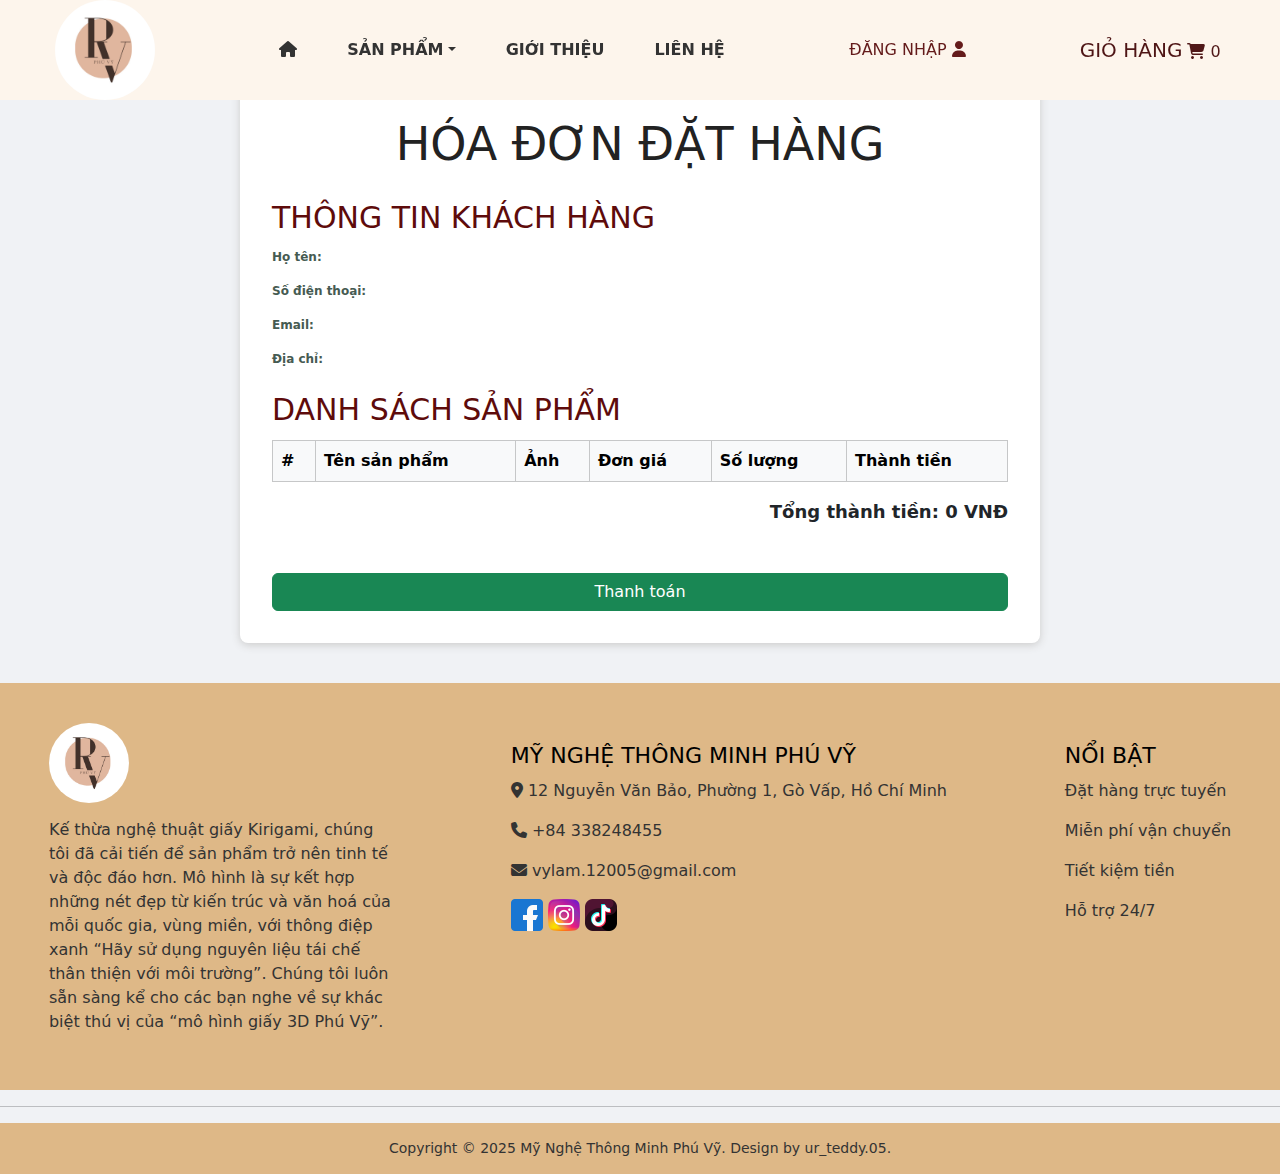
<file: html/hoadon.html>
<!DOCTYPE html>
<html lang="vi">
<head>
    <meta charset="UTF-8">
    <title>Hóa Đơn Đặt Hàng</title>
    <link href="https://cdn.jsdelivr.net/npm/bootstrap@5.3.3/dist/css/bootstrap.min.css" rel="stylesheet">
    <link rel="stylesheet" href="https://cdnjs.cloudflare.com/ajax/libs/font-awesome/6.5.0/css/all.min.css">
    <link rel="stylesheet" href="../css/style.css">
    <link rel="shortcut icon" href="../img/logo.jpg" type="image/x-icon">
    <script src="../js/login.js"></script>
    <style>
        .invoice-container { 
            max-width: 800px; 
            background: #fff; 
            border-radius: 8px; 
            box-shadow: 0 2px 8px #ccc; 
            padding: 32px; 
            margin: 0 auto;
        }
        .invoice-title { 
            text-align: center; 
            margin-bottom: 24px; 
            margin-top: 80px;
        }
        .invoice-section { 
            margin-bottom: 24px; 
        }
        .invoice-section h4 { 
            margin-bottom: 12px; 
        }
        .table th, .table td { 
            vertical-align: middle; 
        }
        .btn-pay {
             margin-top: 24px; 
             width: 100%; 
            }
    </style>
</head>
<body style="background:#f0f2f5;">
    <section id="header">
        <a href="index.html"><img src="../img/logo.jpg" alt="Logo" class="logo"></a>
        <div>
            <ul id="navbar">
                <li><a href="index.html"><i class="fas fa-home"></i></a></li>
                <li class="dropdown">
                    <a href="#" class="dropdown-toggle">SẢN PHẨM</a>
                    <ul class="dropdown-menu">
                        <li><a href="minsize.html">THIỆP GỖ 3D (SIZE NHỎ)</a></li>
                        <li><a href="largesize.html">THIỆP GỖ 3D (SIZE LỚN)</a></li>
                        <li><a href="popup.html">THIỆP 3D POPUP</a></li>
                        <li><a href="gift.html">QUÀ TẶNG - FREE</a></li>
                    </ul>
                </li>
                <li><a href="about.html">GIỚI THIỆU</a></li>
                <li><a href="contact.html">LIÊN HỆ</a></li>
            </ul>
        </div>
        <div id="login-button">
             <a href="login.html">ĐĂNG NHẬP <i class="fas fa-user"></i></a>
        </div>
        <div id="user-info"></div>
        <div id="cart">
            <a href="cart.html">
                <span class="cart-text">GIỎ HÀNG</span>
                <i class="fas fa-cart-shopping"></i> 
                <span class="cart-count">0</span>
            </a>
        </div>
    </section>

    <div class="invoice-container">
        <h2 class="invoice-title">HÓA ĐƠN ĐẶT HÀNG</h2>
        <div class="invoice-section" id="customer-info">
            <h4>Thông tin khách hàng</h4>
            <p><strong>Họ tên:</strong> <span id="info-name"></span></p>
            <p><strong>Số điện thoại:</strong> <span id="info-phone"></span></p>
            <p><strong>Email:</strong> <span id="info-email"></span></p>
            <p><strong>Địa chỉ:</strong> <span id="info-address"></span></p>
        </div>
        <div class="invoice-section">
            <h4>Danh sách sản phẩm</h4>
            <div class="table-responsive">
                <table class="table table-bordered align-middle">
                    <thead class="table-light">
                        <tr>
                            <th>#</th>
                            <th>Tên sản phẩm</th>
                            <th>Ảnh</th>
                            <th>Đơn giá</th>
                            <th>Số lượng</th>
                            <th>Thành tiền</th>
                        </tr>
                    </thead>
                    <tbody id="invoice-items"></tbody>
                </table>
            </div>
            <div style="text-align:right;font-size:18px;font-weight:bold;">
                Tổng thành tiền: <span id="invoice-total">0</span> VNĐ
            </div>
        </div>
        <button class="btn btn-success btn-pay" id="pay-btn">Thanh toán</button>
    </div>
    <!-- Modal chuyển khoản -->
<div id="payment-modal" class="modal" style="display:none;">
    <div class="modal-content" style="max-width:400px;margin:10% auto;padding:24px;position:relative;">
      <span class="close-modal" style="position:absolute;top:8px;right:16px;font-size:28px;cursor:pointer;">&times;</span>
      <h4>Thông tin chuyển khoản</h4>
      <p><b>Ngân hàng:</b> MB Bank</p>
      <p><b>Số tài khoản:</b> 0338248455</p>
      <p><b>Chủ tài khoản:</b> Lâm Phú Vỹ</p>
      <p><b>Nội dung:</b> [Họ tên] + [Số điện thoại]</p>
      <p><i>Vui lòng chuyển khoản đúng nội dung để xác nhận đơn hàng. <br>
    Mọi thông tin chi tiết về đơn hàng của bạn sẽ được gửi qua email!</i></p>

      <button id="close-payment" class="btn btn-primary" style="margin-top:12px;">Xác nhận</button>
    </div>
  </div>
    <section class="footer">
        <section class="information">
            <img src="../img/logo.jpg" alt="Logo" id="logo-footer">
            <p>Kế thừa nghệ thuật giấy Kirigami, chúng tôi đã cải tiến để sản phẩm trở nên tinh tế và độc đáo hơn. Mô hình là sự kết hợp những nét đẹp từ kiến trúc và văn hoá của mỗi quốc gia, vùng miền, với thông điệp xanh “Hãy sử dụng nguyên liệu tái chế thân thiện với môi trường”. Chúng tôi luôn sẵn sàng kể cho các bạn nghe về sự khác biệt thú vị của “mô hình giấy 3D Phú Vỹ”.</p>
        </section>
        <section class="contact">
            <h4>MỸ NGHỆ THÔNG MINH PHÚ VỸ</h4>
            <p><i class="fas fa-location-dot"></i> 12 Nguyễn Văn Bảo, Phường 1, Gò Vấp, Hồ Chí Minh</p>
            <p><i class="fas fa-phone"></i> +84 338248455</p>
            <p><i class="fas fa-envelope"></i> vylam.12005@gmail.com</p>
            <a href="https://www.facebook.com/lpvy.248" target="_blank"><img src="../img/facebook.png" alt="Logo facebook" class="logo-footer"></a>
            <a href="https://www.instagram.com/ur_teddy.05/" target="_blank"><img src="../img/instagram.png" alt="Logo instagram" class="logo-footer"></a>
            <a href="https://www.tiktok.com/@vyx.248?lang=vi-VN" target="_blank"><img src="../img/tiktok.png" alt="Logo tik" class="logo-footer"></a>
        </section>
        <section class="features">
            <h4>NỔI BẬT</h4>
            <p>Đặt hàng trực tuyến</p>
            <p>Miễn phí vận chuyển</p>
            <p>Tiết kiệm tiền</p>
            <p>Hỗ trợ 24/7</p>
        </section>
     </section>
     <hr>
     <p class="copyright">Copyright &copy; 2025 Mỹ Nghệ Thông Minh Phú Vỹ. Design by ur_teddy.05.</p>
    <script>
    // Hiển thị thông tin khách hàng
    const info = JSON.parse(localStorage.getItem('orderInfo')) || {};
    document.getElementById('info-name').textContent = info.name || '';
    document.getElementById('info-phone').textContent = info.phone || '';
    document.getElementById('info-email').textContent = info.email || '';
    document.getElementById('info-address').textContent = info.address || '';

    // Hiển thị danh sách sản phẩm và tổng tiền
    const cart = JSON.parse(localStorage.getItem('cart')) || [];
    const invoiceItems = document.getElementById('invoice-items');
    let total = 0;
    cart.forEach((item, idx) => {
        const itemTotal = item.price * item.quantity;
        total += itemTotal;
        const row = document.createElement('tr');
        row.innerHTML = `
            <td>${idx + 1}</td>
            <td>${item.name}</td>
            <td><img src="${item.image}" alt="${item.name}" width="80"></td>
            <td>${item.price.toLocaleString()} VNĐ</td>
            <td>${item.quantity}</td>
            <td>${itemTotal.toLocaleString()} VNĐ</td>
        `;
        invoiceItems.appendChild(row);
    });
    document.getElementById('invoice-total').textContent = total.toLocaleString();

    // Xử lý nút thanh toán
    document.getElementById('pay-btn').onclick = function() {
        alert('Cảm ơn bạn đã đặt hàng! Đơn hàng của bạn đang được xử lý.');
        // Xóa giỏ hàng và thông tin đặt hàng
        localStorage.removeItem('cart');
        localStorage.removeItem('orderInfo');
        window.location.href = 'index.html';
    }
    document.getElementById('pay-btn').onclick = function() {
    // Hiện modal chuyển khoản thay vì alert và chuyển trang
    document.getElementById('payment-modal').style.display = 'flex';
};

// Đóng modal khi nhấn nút hoặc dấu X
document.getElementById('close-payment').onclick = function() {
    document.getElementById('payment-modal').style.display = 'none';
    // Sau khi đóng modal, có thể xóa giỏ hàng và chuyển trang nếu muốn:
    localStorage.removeItem('cart');
    localStorage.removeItem('orderInfo');
    window.location.href = 'index.html';
};
document.querySelector('.close-modal').onclick = function() {
    document.getElementById('payment-modal').style.display = 'none';
    localStorage.removeItem('cart');
    localStorage.removeItem('orderInfo');
    window.location.href = 'index.html';
};
    </script>
</body>
</html>
</file>
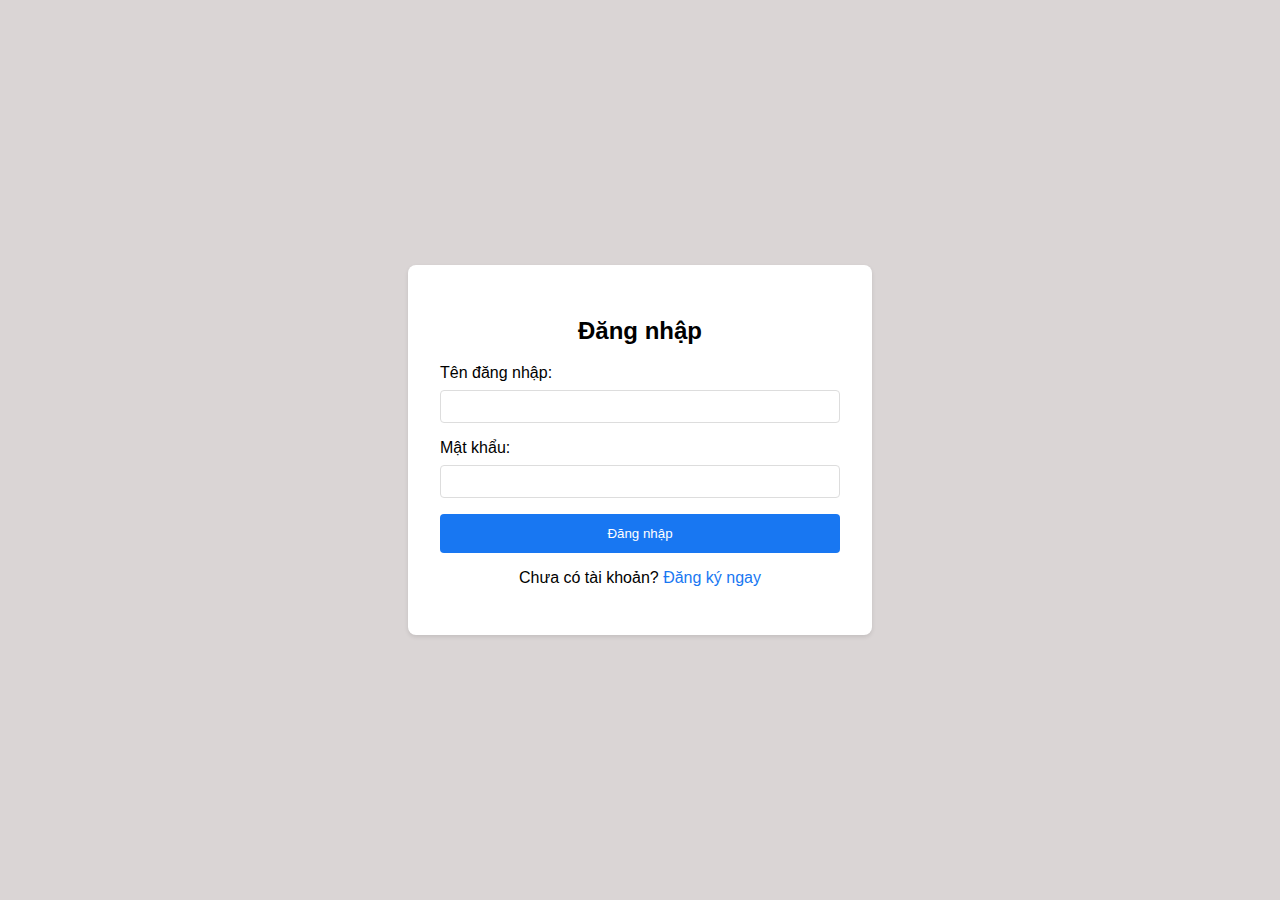
<file: html/login.html>
<!DOCTYPE html>
<html lang="en">
<head>
    <meta charset="UTF-8">
    <meta name="viewport" content="width=device-width, initial-scale=1.0">
    <title>Đăng nhập</title>
    <style>
        body {
            font-family: Arial, sans-serif;
            display: flex;
            justify-content: center;
            align-items: center;
            height: 100vh;
            margin: 0;
            background-color: rgba(215, 210, 210, 0.926);
        }
        .login-container {
            background-color: white;
            padding: 2rem;
            border-radius: 8px;
            box-shadow: 0 2px 4px rgba(0, 0, 0, 0.1);
            width: 100%;
            max-width: 400px;
        }
        .form-group {
            margin-bottom: 1rem;
        }
        .form-group label {
            display: block;
            margin-bottom: 0.5rem;
        }
        .form-group input {
            width: 100%;
            padding: 0.5rem;
            border: 1px solid #ddd;
            border-radius: 4px;
            box-sizing: border-box;
        }
        .btn {
            background-color: #1877f2;
            color: white;
            padding: 0.75rem;
            border: none;
            border-radius: 4px;
            width: 100%;
            cursor: pointer;
        }
        .btn:hover {
            background-color: #166fe5;
        }
        .register-link {
            text-align: center;
            margin-top: 1rem;
        }
        .register-link a {
            color: #1877f2;
            text-decoration: none;
        }
        .register-link a:hover {
            text-decoration: underline;
        }
    </style>
</head>
<body>
    <div class="login-container">
        <h2 style="text-align: center;">Đăng nhập</h2>
        <form action="/login" method="POST" onsubmit="handleLogin(event)">
            <div class="form-group">
                <label for="username">Tên đăng nhập:</label>
                <input type="text" id="username" name="username" required>
            </div>
            <div class="form-group">
                <label for="password">Mật khẩu:</label>
                <input type="password" id="password" name="password" required>
            </div>
            <button type="submit" class="btn">Đăng nhập</button>
        </form>
        <div class="register-link">
            <p>Chưa có tài khoản? <a href="register.html">Đăng ký ngay</a></p>
        </div>
    </div>

    <script>
        function handleLogin(event) {
            event.preventDefault();
            
            const username = document.getElementById('username').value;
            const password = document.getElementById('password').value;

            // Lấy dữ liệu người dùng từ localStorage
            const users = JSON.parse(localStorage.getItem('users')) || [];

            // Kiểm tra thông tin đăng nhập
            const user = users.find(u => u.username === username && u.password === password);

            if (user) {
                alert('Đăng nhập thành công!');
                // Lưu thông tin người dùng đang đăng nhập
                localStorage.setItem('currentUser', JSON.stringify(user));
                // Chuyển hướng đến trang chính
                window.location.href = '../index.html';
            } else {
                alert('Tên đăng nhập hoặc mật khẩu không đúng!');
            }

            return false;
        }
    </script>
</body>
</html>
</file>
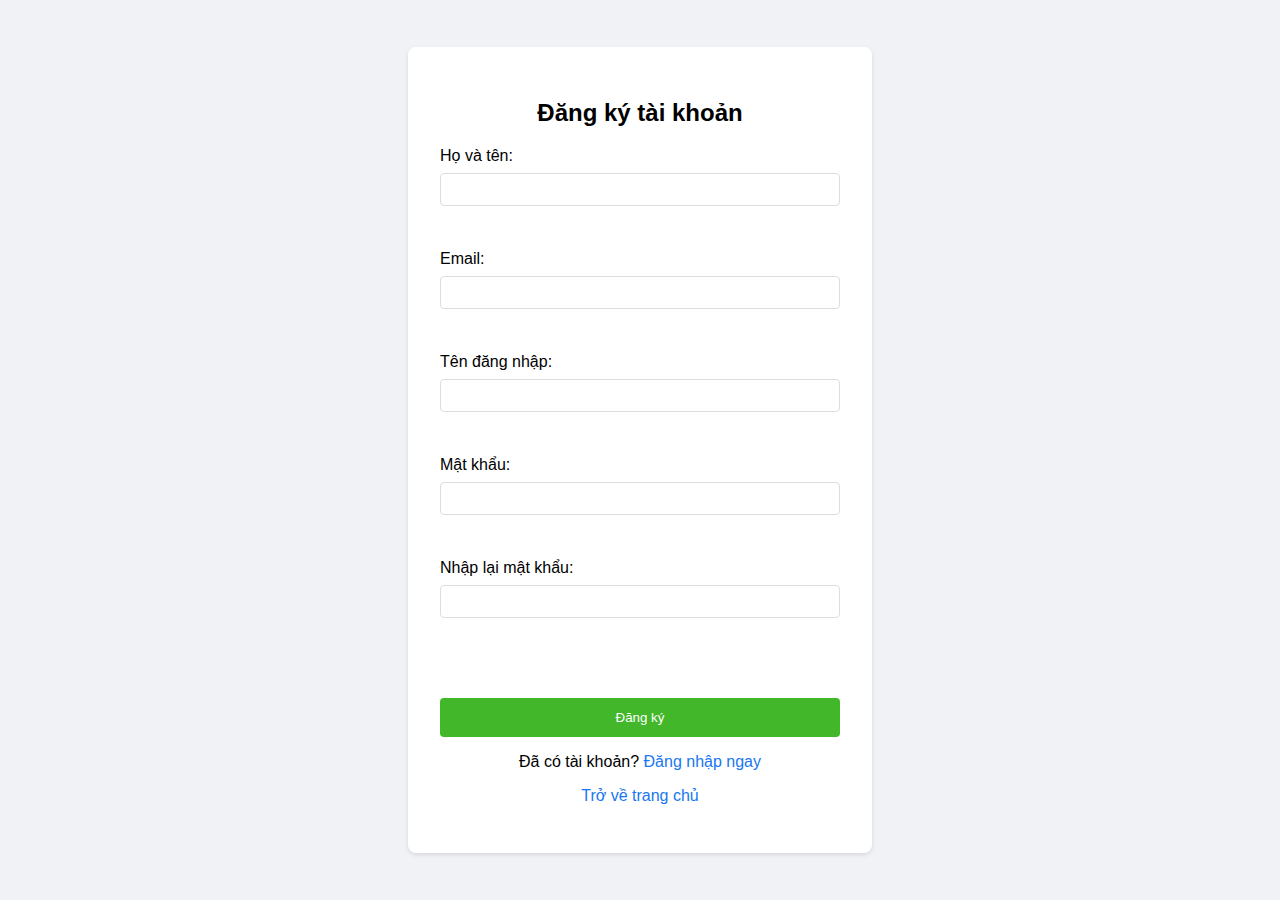
<file: html/register.html>
<!DOCTYPE html>
<html lang="en">
<head>
    <meta charset="UTF-8">
    <meta name="viewport" content="width=device-width, initial-scale=1.0">
    <title>Đăng ký</title>
    <style>
        body {
            font-family: Arial, sans-serif;
            display: flex;
            justify-content: center;
            align-items: center;
            height: 100vh;
            margin: 0;
            background-color: #f0f2f5;
        }
        .register-container {
            background-color: white;
            padding: 2rem;
            border-radius: 8px;
            box-shadow: 0 2px 4px rgba(0, 0, 0, 0.1);
            width: 100%;
            max-width: 400px;
        }
        .form-group {
            margin-bottom: 1rem;
        }
        .form-group label {
            display: block;
            margin-bottom: 0.5rem;
        }
        .form-group input {
            width: 100%;
            padding: 0.5rem;
            border: 1px solid #ddd;
            border-radius: 4px;
            box-sizing: border-box;
        }
        .btn {
            background-color: #42b72a;
            color: white;
            padding: 0.75rem;
            border: none;
            border-radius: 4px;
            width: 100%;
            cursor: pointer;
        }
        .btn:hover {
            background-color: #36a420;
        }
        .login-link {
            text-align: center;
            margin-top: 1rem;
        }
        .login-link a {
            color: #1877f2;
            text-decoration: none;
        }
        .login-link a:hover {
            text-decoration: underline;
        }
        #feedback {
    color: red;
    text-align: center;
    margin-bottom: 1rem;
    min-height: 20px;
    transition: all 0.3s ease;
}
.error-message {
    color: #ff4444;
    font-size: 12px;
    margin-top: 4px;
    display: block;
    min-height: 16px;
}

.form-group {
    margin-bottom: 1.5rem;
    position: relative;
}

.form-group input.error {
    border-color: #ff4444;
}
    </style>
</head>
<body>
    <div class="register-container">
        <h2 style="text-align: center;">Đăng ký tài khoản</h2>
        <form action="/register" method="POST" onsubmit="handleRegister(event)" novalidate>
            <div class="form-group">
                <label for="fullname">Họ và tên:</label>
                <input type="text" id="fullname" name="fullname" required>
                <span class="error-message"></span>
            </div>
            <div class="form-group">
                <label for="email">Email:</label>
                <input type="email" id="email" name="email" required>
                <span class="error-message"></span>
            </div>
            <div class="form-group">
                <label for="username">Tên đăng nhập:</label>
                <input type="text" id="username" name="username" required>
                <span class="error-message"></span>
            </div>
            <div class="form-group">
                <label for="password">Mật khẩu:</label>
                <input type="password" id="password" name="password" required>
                <span class="error-message"></span>
            </div>
            <div class="form-group">
                <label for="confirm-password">Nhập lại mật khẩu:</label>
                <input type="password" id="confirm-password" name="confirm-password" required>
                <span class="error-message"></span>
            </div>
            <div id="feedback" style="color: red; text-align: center; margin-bottom: 1rem;"></div>
            <button type="submit" class="btn">Đăng ký</button>
            <div class="login-link">
                <p>Đã có tài khoản? <a href="login.html">Đăng nhập ngay</a></p>
                <p><a href="../index.html">Trở về trang chủ</a></p>
            </div>
        </form>
        <script>
            // Validation rules and messages
            const validations = {
                fullname: {
                    regex: /^([A-Z][a-zA-Z]{1,})(\s[A-Z][a-zA-Z]{1,})*$/,
                    message: 'Họ tên chỉ được chứa chữ cái và ít nhất 2 ký tự. Chữ cái đầu tiên phải viết hoa'
                },
                email: {
                    regex: /^[a-zA-Z0-9._%+-]+@gmail\.com$/,
                    message: 'Email phải có định dạng @gmail.com'
                },
                username: {
                    regex: /^[a-zA-Z0-9_]{3,20}$/,
                    message: 'Tên đăng nhập chỉ được chứa chữ cái, số, dấu gạch dưới và từ 3-20 ký tự'
                },
                password: {
                    regex: /^(?=.*[A-Za-z])(?=.*\d)[A-Za-z\d]{6,}$/,
                    message: 'Mật khẩu phải có ít nhất 6 ký tự, bao gồm chữ và số'
                }
            };
            
            // Handle form submission
            function handleRegister(event) {
                event.preventDefault();
            
                // Get form elements
                const form = event.target;
                const submitButton = form.querySelector('button[type="submit"]');
                const inputs = form.querySelectorAll('input');
                let hasError = false;
            
                // Reset all error messages
                document.querySelectorAll('.error-message').forEach(span => span.textContent = '');
                document.querySelectorAll('.form-group input').forEach(input => input.classList.remove('error'));
            
                // Get form values
                let fullname = document.getElementById('fullname').value.trim();
                let email = document.getElementById('email').value.trim();
                let username = document.getElementById('username').value.trim();
                let password = document.getElementById('password').value;
                let confirmPassword = document.getElementById('confirm-password').value;
            
                try {
                    // Check empty fields
                    inputs.forEach(input => {
                        if (!input.value.trim()) {
                            const errorSpan = input.nextElementSibling;
                            errorSpan.textContent = `Vui lòng nhập ${input.previousElementSibling.innerText.toLowerCase()}`;
                            input.classList.add('error');
                            hasError = true;
                        }
                    });
            
                    if (hasError) throw new Error('Vui lòng điền đầy đủ thông tin');
            
                    // Validate each field
                    Object.keys(validations).forEach(field => {
                        const input = document.getElementById(field);
                        if (input && !validations[field].regex.test(input.value)) {
                            const errorSpan = input.nextElementSibling;
                            errorSpan.textContent = validations[field].message;
                            input.classList.add('error');
                            hasError = true;
                        }
                    });
            
                    // Check password match
                    if (password !== confirmPassword) {
                        const errorSpan = document.getElementById('confirm-password').nextElementSibling;
                        errorSpan.textContent = 'Mật khẩu xác nhận không khớp';
                        document.getElementById('confirm-password').classList.add('error');
                        hasError = true;
                    }
            
                    if (hasError) throw new Error('Vui lòng kiểm tra lại thông tin');
            
                    // Disable button and show loading state
                    submitButton.disabled = true;
                    submitButton.innerText = 'Đang xử lý...';
            
                    // Get existing users
                    let users = JSON.parse(localStorage.getItem('users')) || [];
            
                    // Check duplicate username and email
                    if (users.find(u => u.username.toLowerCase() === username.toLowerCase())) {
                        throw new Error('Tên đăng nhập đã tồn tại');
                    }
                    if (users.find(u => u.email.toLowerCase() === email.toLowerCase())) {
                        throw new Error('Email đã được sử dụng');
                    }
            
                    // Create and save new user
                    const newUser = {
                        fullname,
                        email,
                        username,
                        password, // In production, password should be hashed
                        createdAt: new Date().toISOString()
                    };
            
                    users.push(newUser);
                    localStorage.setItem('users', JSON.stringify(users));
            
                    // Show success and redirect
                    feedback.style.color = 'green';
                    feedback.innerText = 'Đăng ký thành công! Đang chuyển hướng...';
                    setTimeout(() => {
                        window.location.href = 'login.html';
                    }, 2000);
            
                } catch (error) {
                    feedback.style.color = 'red';
                    feedback.innerText = error.message;
                    submitButton.disabled = false;
                    submitButton.innerText = 'Đăng ký';
                }
            }
            
            // Real-time validation
            document.addEventListener('DOMContentLoaded', function() {
                const inputs = document.querySelectorAll('.form-group input');
            
                inputs.forEach(input => {
                    const errorSpan = input.nextElementSibling;
            
                    input.addEventListener('input', function() {
                        // Clear error on input
                        errorSpan.textContent = '';
                        input.classList.remove('error');
                        feedback.innerText = '';
            
                        if (this.value.trim()) {
                            // Validate field if not empty
                            const validation = validations[this.id];
                            if (validation && !validation.regex.test(this.value)) {
                                errorSpan.textContent = validation.message;
                                input.classList.add('error');
                            }
            
                            // Check password match in real-time
                            if (this.id === 'confirm-password' || this.id === 'password') {
                                const password = document.getElementById('password');
                                const confirmPassword = document.getElementById('confirm-password');
                                if (confirmPassword.value && password.value !== confirmPassword.value) {
                                    document.querySelector('#confirm-password + .error-message')
                                        .textContent = 'Mật khẩu xác nhận không khớp';
                                    confirmPassword.classList.add('error');
                                }
                            }
                        }
                    });
            
                    input.addEventListener('blur', function() {
                        // Show error if field is empty on blur
                        if (!this.value.trim()) {
                            errorSpan.textContent = `Vui lòng nhập ${this.previousElementSibling.innerText.toLowerCase()}`;
                            input.classList.add('error');
                        }
                    });
                });
            });
            </script>
          
        
</body>
</html>
</file>
<file: css/style.css>
*{
    margin: 0;
    padding: 0;
    box-sizing: border-box;
}
h1{
    font-size: 50px;
    line-height: 64px;
    color: #222;
}
h2{
    font-size: 46px;
    line-height: 64px;
    color: #222;
}
h4{
    font-size: 30px;
    color: #222;
}
h6{
    font-weight: 700;
    font-size: 12px;
}
p{
    font-size: 12px;
    color: #465b52;
}
section-p1{
    padding: 40px 80px;
}
body{
    width: 100%;
}
#header{
    height: 100px;
    width: 100%;
    display: flex;
    align-items: center;
    justify-content: space-around;
    position: absolute;
    z-index: 10;
    background-color: rgb(253, 245, 236);
    position: fixed;
    transition: box-shadow 0.3s ease, border-bottom 0.3s ease;
    
}
.logo{
    height: 100px;
    width: 100px;
    border-radius: 50%;
}
#navbar {
    display: flex;
    list-style: none;
    padding: 0;
    margin: 0;
    gap: 20px;
}

#navbar li {
    position: relative;
}

#navbar a {
    text-decoration: none;
    color: #333;
    font-weight: bold;
    padding: 10px 15px;
    display: block;
    transition: color 0.3s ease;
}

#navbar a:hover {
    color: #d32f2f;
}

/* Dropdown menu */
.dropdown-menu {
    display: none;
    position: absolute;
    top: 100%;
    left: 0;
    background-color:rgb(243, 214, 181);
    box-shadow: 0 4px 8px rgba(0, 0, 0, 0.1);
    list-style: none;
    padding: 10px 0;
    margin: 0;
    z-index: 1000;
}

.dropdown-menu li {
    padding: 0;
}

.dropdown-menu a {
    padding: 10px 20px;
    color: #333;
    white-space: nowrap;
}

.dropdown-menu a:hover {
    background-color: #cecece;
    color: #561414;
}

/* Hiển thị dropdown khi hover */
.dropdown:hover .dropdown-menu {
    display: block;
}

#cart{
    height: 150px;
    width: 150px;
    display: flex;
    justify-content: center;
    align-items: center;
}
#cart a{
    text-decoration: none;
    color: rgb(80, 24, 24);
}
.cart-text{
    font-size: 20px;
    font-weight: 300;
    color: rgb(78, 21, 21);
}
#cart a:hover,
#cart a:active{
    color: rgb(210, 138, 138);
}
.hero {
    position: relative; /* Đảm bảo hero không bị ảnh hưởng bởi các phần tử khác */
    height: 120vh; /* Chiều cao chiếm toàn bộ màn hình */
    width: 100%; /* Chiều rộng chiếm toàn bộ màn hình */
    display: flex;
    flex-direction: column;
    justify-content: center;
    z-index: 1; /* Đảm bảo hero nằm dưới header */
}
#background-video{
    position: absolute;
    top: 0;
    left: 0;
    width:100%;
    z-index: -1;
}
.content-hero{
    position: relative;
    width: 25%;
    text-align: center;
}
.content-hero h1,h4{
    color:rgb(94, 11, 11);
    font-weight: 150;
    margin-bottom: 15px;
    text-transform: uppercase;
}
.button{
    text-decoration: none;
    color: #470303;
    border: 2px solid #6a0505;;
    padding: 10px 20px;
    border-radius: 25px;
    font-size: 16px;
    margin-bottom: 15px;
}
.button:hover{
    background-color: rgb(255, 255, 255);
    transition: 0.3 ease;
}
.footer {
    display: flex;
    flex-wrap: wrap;
    align-items: flex-start;
    justify-content: space-around;
    background-color: burlywood;
    gap: 20px;
    margin-top: 40px;
    z-index: 1;
    position: relative;
}

.information {
    width: 30%;
    display: inline-flex;
    flex-direction: column;
    align-items:flex-start;
    text-align:left;
    padding: 40px 20px;
}
#logo-footer {
    width: 80px;
    height: auto;
    border-radius: 50%;
    margin-bottom: 15px;
}
.contact, .features {
    padding: 60px 20px;

}
.footer h4 {
    margin-bottom: 10px;
    font-size: 22px;
    color: #000;
    font-weight: 400;
}

.footer p {
    font-size: 16px;
    color: #333;
    line-height: 1.5;
}
.copyright {
    text-align: center;
    padding: 15px;
    background-color: #deb887;
    font-size: 14px;
    color: #333;
    margin: 0;
}
.logo-footer{
    width: 32px;
    height: 32px;
}
.contact a{
    text-decoration: none;
}
.products {
    padding: 40px 20px 40px;
    max-width: 1200px;
    margin: 0 auto;
    background-color: #f9f9f9;
    border-radius: 10px;
    box-shadow: 0 4px 8px rgba(0, 0, 0, 0.1);
    margin-top: 80px;
}

.products h2 {
    text-align: center;
    margin-bottom: 40px;
    color: #333;
    font-size: 2.5em;
    text-transform: uppercase;
}

.product-list {
    display: grid;
    grid-template-columns: repeat(auto-fit, minmax(280px, 1fr));
    gap: 30px;
    padding: 30px;
}

.product-item {
    background-color: #fff;
    border-radius: 15px;
    box-shadow: 0 4px 8px rgba(0, 0, 0, 0.1);
    padding: 15px;
    text-align: center;
    transition: transform 0.3s ease, box-shadow 0.3s ease;
}

.product-item:hover {
    transform: translateY(-10px);
    box-shadow: 0 6px 12px rgba(0, 0, 0, 0.15);
}

.product-img {
    width: 100%;
    height: auto;
    object-fit: cover;
    border-radius: 10px;
   
}

.product-item h3 {
    color: #333;
    font-size: 1.2em;
    margin-bottom: 10px;
    font-weight: 600;
}

.product-item p {
    color: #666;
    font-size: 1.1em;
    margin-bottom: 20px;
}

.product-item .button {
    display: inline-block;
    background-color: transparent;
    color: #333;
    border: 2px solid #333;
    padding: 10px 20px;
    border-radius: 25px;
    font-size: 16px;
    transition: all 0.3s ease;
}

.product-item .button:hover {
    background-color: #333;
    color: white;
    transform: scale(1.05);
}
  .slider-container {
    position: relative;
    overflow: hidden;
    width: 100%;
    max-width: 1200px;
    margin: 0 auto;
  }
  
  .product-slider {
    display: flex;
    transition: transform 0.5s ease-in-out;
    width: max-content; /* Giúp chứa được nhiều slide */
  }
  
  .product-slide {
    flex: 0 0 8%; /* 4 slide trên 1 khung: 100% / 4 */
    box-sizing: border-box;
    padding: 15px;
    text-align: center;
  }
  
  .product-slide img {
    width: 250px;
    height: 200px;
    object-fit: cover;
    border-radius: 10px;
  }
  
  .product-slide h4,
  .product-slide p {
    margin: 12px 0;
    font-size: 16px;
  }
 .button {
    margin-top: auto;
    background-color: #000000;
    color: white;
    padding: 8px 16px;
    border-radius: 5px;
    text-decoration: none;
    display: inline-block;
  }
.button:hover{
    background-color: #fff;
    transform: 0.3s ease;
    color: #000000;
  }
  .slider-btn {
    position: absolute;
    top: 50%;
    transform: translateY(-50%);
    background: white;
    padding: 10px;
    cursor: pointer;
    z-index: 5;
    border-radius: 50%;
    box-shadow: 0 0 5px rgba(0,0,0,0.2);
  }
  .prev-btn {
    left: 1;
    opacity: 50%;
  }
  
  .next-btn {
    right: 0;
    opacity: 50%;
  }

.products h2 {
    text-align: center;
    font-size: 38px;
    font-weight: bold;
    margin-bottom: 30px;
    text-transform: uppercase;
    color: #333;
}

.products h3 {
    font-size: 28px;
    color: #790808;
    width: 100%;
    text-align: left;
}
.product-card {
    flex: 1 1 calc(25% - 20px); /* Mỗi sản phẩm chiếm 1/4 chiều rộng, trừ khoảng cách */
    box-sizing: border-box; /* Đảm bảo padding không ảnh hưởng đến kích thước */
    max-width: calc(25% - 20px); /* Đảm bảo không vượt quá 1/4 chiều rộng */
    background-color: #fff;
    border: 1px solid #ddd;
    border-radius: 8px;
    padding: 20px;
    text-align: center;
    box-shadow: 0 4px 8px rgba(0, 0, 0, 0.1);
    transition: transform 0.3s ease, box-shadow 0.3s ease;
    gap: 20px;
    align-items: center;
    justify-items: center;
    width: 80%;
    max-width: 300px;
}

.product-card:hover {
    transform: translateY(-5px);
    box-shadow: 0 6px 12px rgba(0, 0, 0, 0.2);
}

.product-card img {
    width: 250px;
    height: 250px;
    border-radius: 5px;
}

.product-card h4 {
    font-size: 18px;
    font-weight: bold;
    margin-bottom: 10px;
    color: #1c1818;
}

.product-card p {
    font-size: 16px;
    color: #666;
    margin-bottom: 15px;
}

.minsize,
.largesize,
.popup {
    display: flex;
    flex-wrap: wrap;
    gap: 20px;
    width: 100%;
    max-width: 1400px;
    padding: 20px;
    background-color: #f9f9f9;
    border-radius: 10px;
    margin-top: 20px;
}
.products-display {
    padding: 150px 20px;
    background-color: #f8f8f8;
}

.products-display h2 {
    text-align: center;
    font-size: 38px;
    font-weight: bold;
    margin-bottom: 40px;
    text-transform: uppercase;
    color: #333;
}
.product-grid{
    display: flex;
    flex-wrap: wrap; /* Cho phép các sản phẩm xuống dòng nếu không đủ chỗ */
    gap: 20px; /* Khoảng cách giữa các sản phẩm */
    justify-content: space-between; /* Căn đều các sản phẩm */
    align-items: center; /* Căn giữa theo chiều dọc */
    margin-top: 20px; /* Khoảng cách trên cùng */
    padding: 20px; /* Khoảng cách bên trong */
    background-color: #f9f9f9; /* Màu nền */
    border-radius: 10px; /* Bo góc */
    box-shadow: 0 4px 8px rgba(0, 0, 0, 0.1); /* Đổ bóng */
    max-width: 1400px; /* Chiều rộng tối đa */
    margin: 0 auto; /* Căn giữa trong trang */
}
.product-grid-gift {
    display: flex;
    flex-wrap: wrap; /* Cho phép các sản phẩm xuống dòng nếu không đủ chỗ */
    gap: 20px; /* Khoảng cách giữa các sản phẩm */
    justify-content: space-between; /* Căn đều các sản phẩm */
}
.products-display p {
    font-size: 18px;
    color: #666;
    margin-bottom: 20px;
    line-height: 1.1;
}
.product-card-gift{
    flex: 1 1 calc(25% - 20px); /* Mỗi sản phẩm chiếm 1/4 chiều rộng, trừ khoảng cách */
    box-sizing: border-box; /* Đảm bảo padding không ảnh hưởng đến kích thước */
    max-width: calc(25% - 20px); /* Đảm bảo không vượt quá 1/4 chiều rộng */
}
.product-card-gift {
    background-color: #fff;
    border: 1px solid #ddd;
    border-radius: 8px;
    padding: 20px;
    text-align: center; 
    box-shadow: 0 4px 8px rgba(0, 0, 0, 0.1);
    transition: transform 0.3s ease, box-shadow 0.3s ease;
    gap: 10px;
    align-items: center;
    justify-items: center;
    width: 100%;
    max-width: 300px;
    margin: 0 auto;
    border-radius: 10px;
}

.product-card-gift:hover {
    transform: translateY(-5px);
    box-shadow: 0 6px 12px rgba(0, 0, 0, 0.2);
}

.product-card-gift img {
    width: 250px;
    height: 250px;
    border-radius: 5px;
}

.product-card-gift h4 {
    font-size: 18px;
    font-weight: bold;
    margin-bottom: 10px;
    color: #1c1818;
}

.product-card-gift p {
    font-size: 16px;
    color: #666;
    margin-bottom: 15px;
}
.pagination {
    display: flex;
    justify-content: center;
    margin-top: 20px;
}

.pagination a {
    color: #333;
    padding: 10px 15px;
    margin: 0 5px;
    text-decoration: none;
    border: 1px solid #ddd;
    border-radius: 5px;
    transition: background-color 0.3s ease, color 0.3s ease;
}

.pagination a:hover {
    background-color: #007bff;
    color: #fff;
}

.pagination a.active {
    background-color: #007bff;
    color: #fff;
    border-color: #007bff;
}
#login-button a{
    text-decoration: none;
    color: #641b1b;
    font-weight: 800px;
}
.decrease-qty,
.increase-qty {
    margin: 0 8px;
    padding: 2px 8px;
    font-size: 16px;
}

.item-qty {
    margin: 0 8px;
    min-width: 24px;
    display: inline-block;
    text-align: center;
}
/* Modal styles */
.modal {
    position: fixed; 
    z-index: 999; 
    left: 0; top: 0;
     width: 100%; 
     height: 100%;
    overflow: auto;
     background: rgba(0,0,0,0.4);
  }
  .modal-content {
    background: #fff; 
    margin: 10% auto; 
    padding: 20px; 
    border-radius: 8px; 
    width: 90%; 
    max-width: 400px;
  }
  .modal-content input { 
    width: 100%; 
    margin-bottom: 10px; 
    padding: 6px; 
}
</file>
